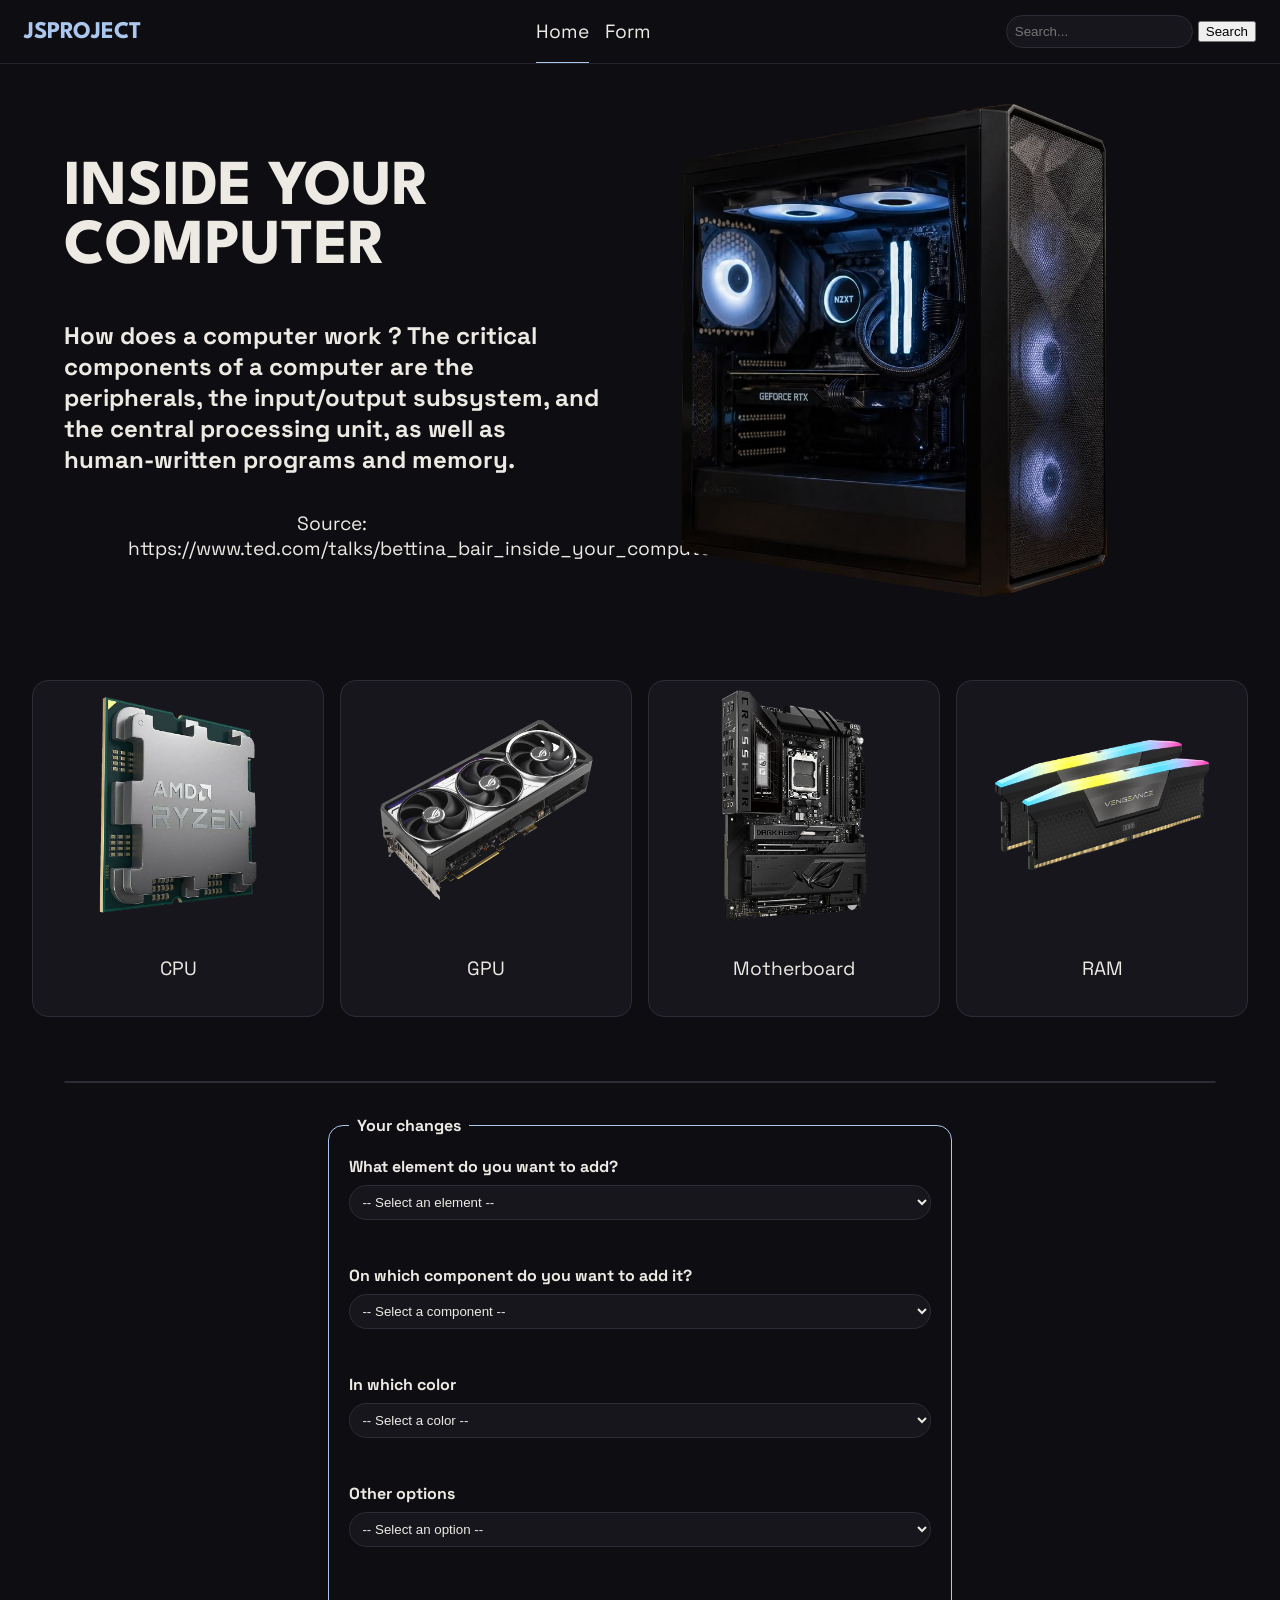
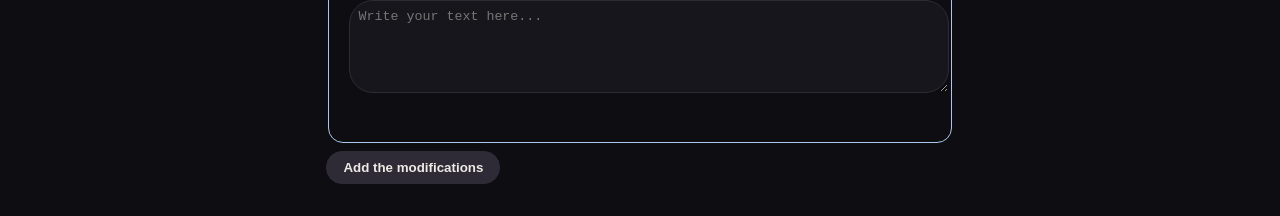
<file: index.html>
<!DOCTYPE html>
<html lang="fr">
    <head>
        <title> Home </title>
        <meta charset="UTF-8">  
        <link rel="stylesheet" href="style.css">
        <script src="accueil.js" defer></script>
        <script src="recherchce.js" defer></script>
    </head>

    <body>
        <!--  Balise header contenant la barre de navigation du site --> 
        <header class="navbar">
            <div class="navbar_container">
                <a href="index.html" class="navbar_name" id="navbar_name"> JSPROJECT </a>

                <nav class="navbar_menu" id="navbar_menu">
                    <ul class="navbar_list">
                        <li><a href="index.html" class="current_page"> Home </a></li>
                        <li><a href="formulaire.html"> Form </a></li>
                    </ul>
                </nav>

                <div class="navbar_search">
                    <form class="search_form" id="search_form" role="search">
                        <input class="search_form_input" type="search" placeholder="Search..." id="search_input">
                        <input class="search_form_submit" type="button" value="Search" onclick="searching_bar()"/>
                    </form>
                    <output id="search_result"></output>
                </div>
            </div>
        </header>

        <main>
            <div class="main_div">
                <div class="left_div">
                    <h1> INSIDE YOUR COMPUTER </h1>
                    <h2> How does a computer work ? The critical components of a computer are the peripherals, the input/output subsystem, and the central processing unit, as well as human-written programs and memory. </h2>
                    <p> Source: <a href="https://www.ted.com/talks/bettina_bair_inside_your_computer">https://www.ted.com/talks/bettina_bair_inside_your_computer</a></p>
                </div>

                <div class="right_div">
                    <img src="images/computer.png" alt="computer" class="computer_image">
                </div>
            </div>

            <div class="components_div">
                <div class="component_item" onclick="component_item_display('cpu')">
                    <img src="images/cpu.png" alt="cpu" class="cpu_image">
                    <p> CPU </p>
                </div>

                <div class="component_item" onclick="component_item_display('gpu')">
                    <img src="images/gpu.png" alt="gpu" class="gpu_image">
                    <p> GPU </p>
                </div>

                <div class="component_item" onclick="component_item_display('motherboard')">
                    <img src="images/motherboard.png" alt="motherboard" class="motherboard_image">
                    <p> Motherboard </p>
                </div>

                <div class="component_item" onclick="component_item_display('ram')">
                    <img src="images/ram.png" alt="ram" class="ram_image" >
                    <p> RAM </p>
                </div>
            </div>

            <div class="components_description">
                <div class="component_item_description" id="cpu" hidden>
                    <h3>The CPU</h3>
                    <p> The CPU, or central processing unit, is the brain of the computer. Every time you click a button, open a file, or load a webpage, it carries out the instructions behind that action, working through billions of steps every second.</p>
                    <p>Source: <a href="https://computerinfobits.com/learn/parts-of-a-computer-and-their-functions">https://computerinfobits.com/learn/parts-of-a-computer-and-their-functions</a> (page no longer available)</p>
                </div>

                <div class="component_item_description" id="gpu" hidden>
                    <h3>The GPU</h3>
                    <p> The GPU, or graphics processing unit, draws everything you see on the screen, from desktop windows to videos and 3D games. A CPU works on a few tasks at a time, while a GPU can handle thousands of tasks at once, which is exactly what drawing an image needs.</p>
                    <p>Source: <a href="https://computerinfobits.com/learn/parts-of-a-computer-and-their-functions">https://computerinfobits.com/learn/parts-of-a-computer-and-their-functions</a> (page no longer available)</p>
                </div>
                <div class="component_item_description" id="motherboard" hidden>
                    <h3>The Motherboard</h3>
                    <p> The motherboard is the main circuit board inside your computer. Every other part either plugs into it or connects to it, and its job is to hold those parts together and move data and power between them. It also stores the BIOS or UEFI firmware that starts the computer before the operating system loads.</p>
                    <p>Source: <a href="https://computerinfobits.com/learn/parts-of-a-computer-and-their-functions">https://computerinfobits.com/learn/parts-of-a-computer-and-their-functions</a> (page no longer available)</p>
                </div>

                <div class="component_item_description" id="ram" hidden>
                    <h3>The RAM</h3>
                    <p> RAM, or random access memory, is the fast short-term memory your computer uses for whatever you are doing right now. When you open a browser, start a game, or edit a document, the data in use is kept in RAM. RAM is volatile, which means everything in it is wiped when the computer turns off.</p>
                    <p>Source: <a href="https://computerinfobits.com/learn/parts-of-a-computer-and-their-functions">https://computerinfobits.com/learn/parts-of-a-computer-and-their-functions</a> (page no longer available)</p>
                </div>
            </div>

            <div class="add_description_form">
                <form action="#" class="add_description_form" onsubmit="add_description(event)">

                    <fieldset>
                        <legend>Your changes</legend>

                        <label for="element_form">What element do you want to add?</label><br>
                        <select id="element_form" name="element_form">
                            <option value="" class="placeholder">-- Select an element --</option>
                            <option value="h3">Title</option>
                            <option value="p">Paragraph</option>
                        </select><br><br>

                        <label for="component_form">On which component do you want to add it?</label><br>
                        <select id="component_form" name="component_form">
                            <option value="" class="placeholder"> -- Select a component --</option>
                            <option value="cpu"> CPU</option>
                            <option value="gpu"> GPU</option>
                            <option value="motherboard"> Motherboard</option>
                            <option value="ram"> RAM</option>
                        </select><br><br>

                        <label for="color_form">In which color</label><br>
                        <select id="color_form" name="color_form">
                            <option value="" class="placeholder">-- Select a color --</option>
                            <option value="#edabab"> Red</option>
                            <option value="#abc7ed"> Blue</option>
                            <option value="#b3edab"> Green</option>
                            <option value="#ede9ab"> Yellow</option>
                        </select><br><br>

                        <label for="option_form">Other options</label><br>
                        <select id="option_form" name="option_form">
                            <option value="" class="placeholder">-- Select an option --</option>
                            <option value="font-weight: bold"> Bold </option>
                            <option value="font-style: italic"> Italic </option>
                            <option value="text-decoration: underline"> Underline </option>
                        </select><br><br>

                        <textarea id="message" name="message" rows="5" cols="40" placeholder="Write your text here..."></textarea>
                    </fieldset>

                    <input type="submit" value="Add the modifications">
                </form>
            </div>
        </main>
    </body>
</html>
</file>
<file: style.css>
/* Import de polices via Google Fonts */
@import url('https://fonts.googleapis.com/css2?family=League+Spartan:wght@100..900&family=Space+Grotesk:wght@300..700&display=swap');

html {
    scroll-behavior: smooth; /* Permet un défilement plus fluide */
}

body {
    /* Mise en page de l'ensemble du site*/
    background-color: #0e0d12;
    color: #edeae4;
    margin: 0;
    font-family: 'Space Grotesk', sans-serif; /* Police de caractères importée, utilisée par défaut sur le site */
}

header {
    border-bottom: #25232c 1px solid; /* Trait de séparation en bas de l'en-tête */
}

h1 {
    font-family: 'League Spartan', sans-serif; /* Police de caractères pour les titres */
    font-size: 4rem;
}

a {
    color: #edeae4;
    text-decoration: none;
}

a:hover { /* Changement de couleur au survol des liens */
    color: #b7b2bd;
}

.navbar { /* Style de la barre de navigation qui lui permet de rester visible en haut de la page même au défilement */
    position: sticky;
    top: 0;
    z-index: 1000;
    display: flex;
    align-items: center;
    background-color: #0e0d12;
    font-size: 1.2rem;
}

.navbar_container { 
    display: flex;
    justify-content: space-between;
    align-items: center;
    width: 100%;
    margin: 0 auto;
    padding: 0 1.5rem;
    gap: 1rem;
}

.navbar_name {
    font-family: 'League Spartan', sans-serif;
    font-size: 1.5rem;
    font-weight: 700;
    color: #abc7ed;
}

.navbar_name:hover {
    color: #7095d0;
}

.navbar_list {
    list-style: none;
    display: flex;
    align-items: center;
    gap: 1rem;
}

input[type="search"] {
    padding: 0.5rem;
    border: 1px solid #2e2b36;
    border-radius: 1.5rem;
    background-color: #17161d;
    color: #edeae4;
}

.current_page {
    border-bottom: 1px solid #abc7ed;
    padding-bottom: calc(1em - 1px);
}

.main_div {
    display: flex;
    justify-content: space-between;
    align-items: center;
    padding: 2rem 4rem;
    gap: 5rem;
}

.left_div, .right_div {
    flex: 1 1 0;
    min-width: 0;
}

img {
    max-width: 80%;
    height: auto;
}

.components_div {
    display: flex;
    justify-content: space-between;
    align-items: center;
    gap: 1rem;
    padding: 2rem 2rem;
}

.component_item {
    flex: 1 1 0;
    min-width: 0;
    border: 1px solid #2e2b36;
    border-radius: 1rem;
    background-color: #17161d;
}

.component_item:hover {
    transform: scale(1.05);
    cursor: pointer;
}

.component_item img {
    display: block;
    margin: 0.5rem auto;
    max-width: 80%;
    height: auto;
}

.component_item p {
    text-align: center;
}

.components_description {
    border: 1px solid #2e2b36;
    border-radius: 1rem;
    background-color: #17161d;
    margin: 2rem 4rem;
}

.components_description h3, p {
    padding: 1rem 4rem;
    font-size: 1.2rem;
    text-align: center;
}

.components_description div[hidden] {
    display: none;
}

.add_description_form {
    max-width: 70%;
    margin: 2rem auto;
}

/* Regroupement des champs */
fieldset {
    border: 1px solid #abc7ed;
    border-radius: 15px;
    padding: 20px;
}

legend {
    font-weight: bold;
    color: #edeae4;
    padding: 0 0.5rem;
}

label {
    font-weight: bold;
}

.placeholder {
    color: #4c4955;
}

select,
textarea {
    width: 100%;
    padding: 0.5rem;
    margin-top: 0.5rem;
    margin-bottom: 1.5rem;
    border: 1px solid #2e2b36;
    border-radius: 1.5rem;
    background-color: #17161d;
    color: #edeae4;
}

select {
    cursor: pointer;
}

textarea {
    resize: vertical;
}

input[type="submit"] {
    background-color: #2e2b36;
    border-radius: 1rem;
    color: #edeae4;
    border: 1px solid #2e2b36;
    margin-top: 0.5rem;
    padding: 0.5rem 1rem;
    font-weight: bold;
    cursor: pointer;
}

input[type="submit"]:hover {
    background-color: #484550;
    border: 1px solid #484550;
}

@media (max-width: 768px) {
    .main_div {
        flex-direction: column;
        padding: 2rem;
    }

    .left_div h1 p {
        text-align: center;
    }

    .computer_image {
        display: block;
        margin: 0rem auto;
        max-width: 80%;
        height: auto;
    }
}
</file>
